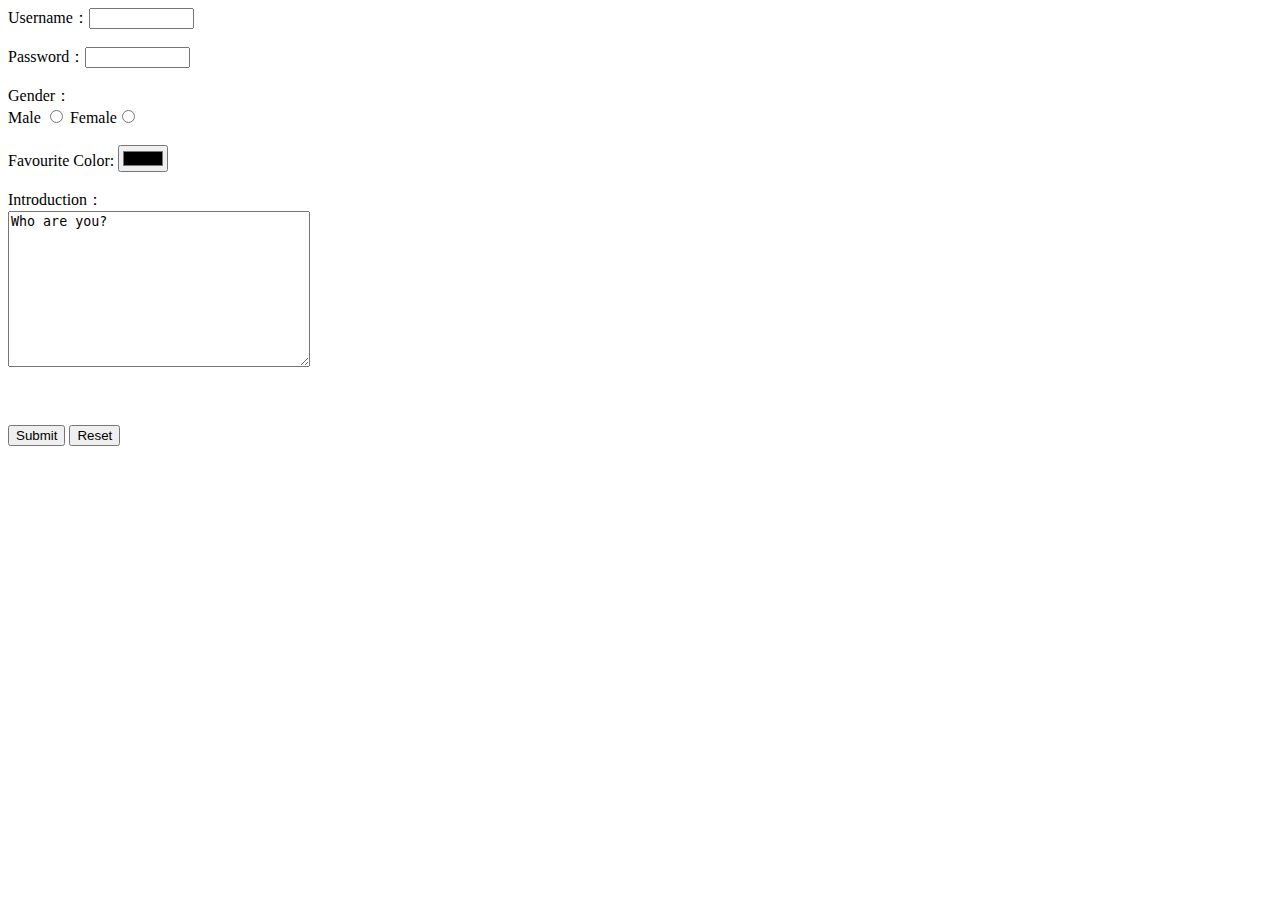
<file: dwd_week2_homework/index.html>
<!DOCTYPE html>
<html>
	<head>
		<meta charset="utf-8"/>
		<title>User Information</title>
		<!-- <link rel="stylesheet" type="text/css" href="style.css" /> -->
	</head>
	<body>

		<form method="GET" action="/processit">
     Username：<input type="text" name="username" value="" size="10" maxlength="5">
     <br>
     <br>
     Password：<input type="password" value="" name="password" size="10">
     <br>
     <br>
     Gender：
		 <!-- <input type="radio" name="gender" checked="checked">Male<input type="radio" name="gender">Female -->
     <br>
		 Male <input type="radio" name="male" value="Male" />
     Female<input type="radio" name="female" value="Female" />
     <br>
     <br>
		 Favourite Color: <input type="color" name="somecolor">
		 <br>
     <br>
     Introduction：<br>
     <textarea cols="35" rows="10" name="introduction">Who are you?</textarea>
     <br>
     <br>
     <br>
     <br>
     <input type="submit" value="Submit">
     <input type="reset" value="Reset">
   </form>

	</body>
</html>
</file>
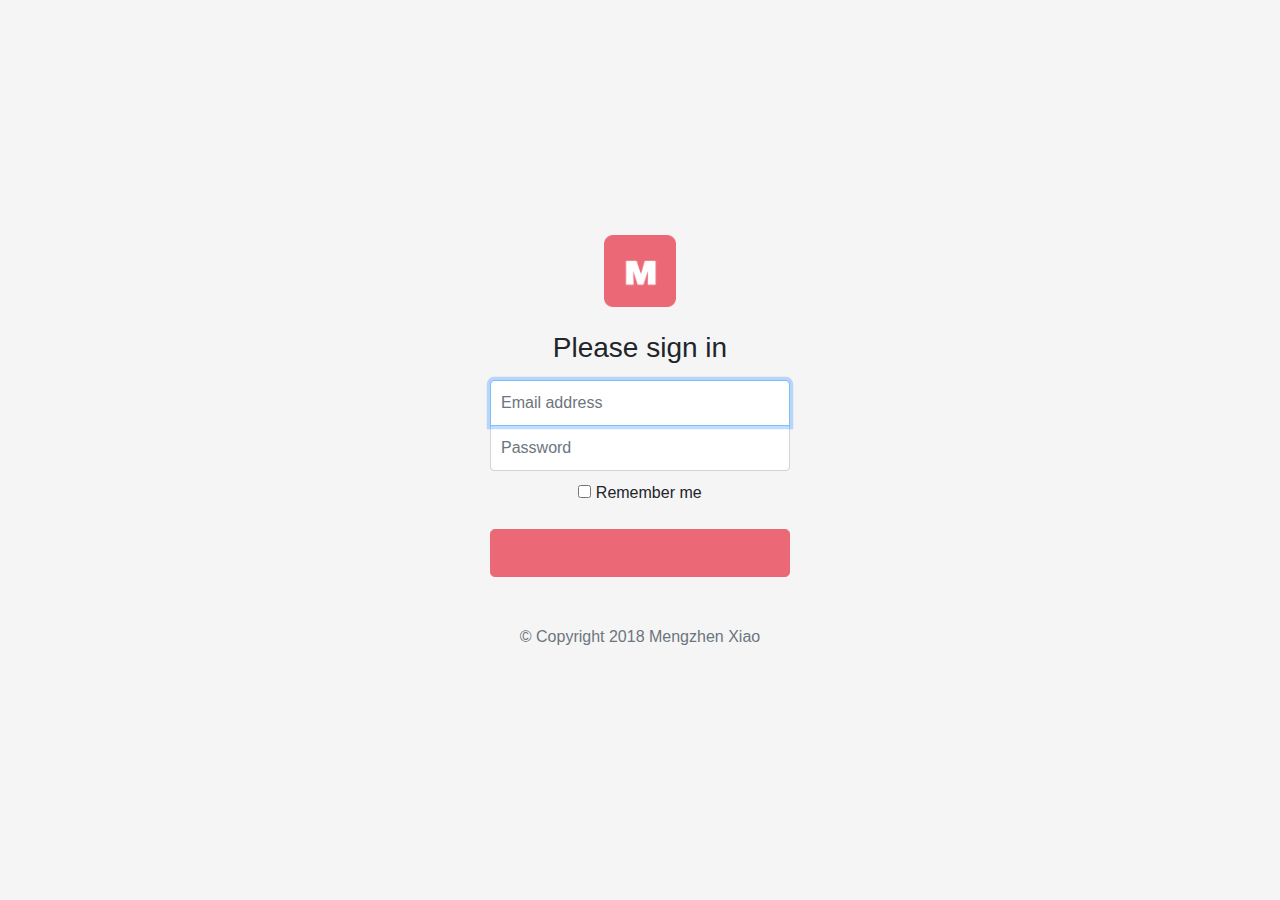
<file: dwd_week3_homework/public/index.html>
<!doctype html>
<html lang="en">
  <head>
    <meta charset="utf-8">
    <meta name="viewport" content="width=device-width, initial-scale=1, shrink-to-fit=no">
    <meta name="description" content="">
    <meta name="author" content="">

    <title>Signin for Mood Palette</title>

    <link href="bootstrap.min.css" rel="stylesheet">
    <link href="signin.css" rel="stylesheet">
  </head>

  <body class="text-center">
    <form class="form-signin" method="GET" action="/templatetest">
      <img class="mb-4" src="icon.png" alt="" width="72" height="72">
      <h1 class="h3 mb-3 font-weight-normal">Please sign in</h1>
      <label for="inputEmail" class="sr-only">Email address</label>
      <input type="email" id="inputEmail" name="inputEmail" class="form-control" placeholder="Email address" required autofocus>
      <label for="inputPassword" class="sr-only"> Password</label>
      <input type="password" id="inputPassword" name="inputPassword" class="form-control" placeholder="Password" required>
      <div class="checkbox mb-3">
        <label>
          <input type="checkbox" value="remember-me"> Remember me
        </label>
      </div>
      <button class="btn btn-lg btn-primary btn-block" style="color:#eb6877"type="submit">Sign in</button>
      <p class="mt-5 mb-3 text-muted">© Copyright 2018 Mengzhen Xiao</p>
    </form>
  </body>
</html>
</file>
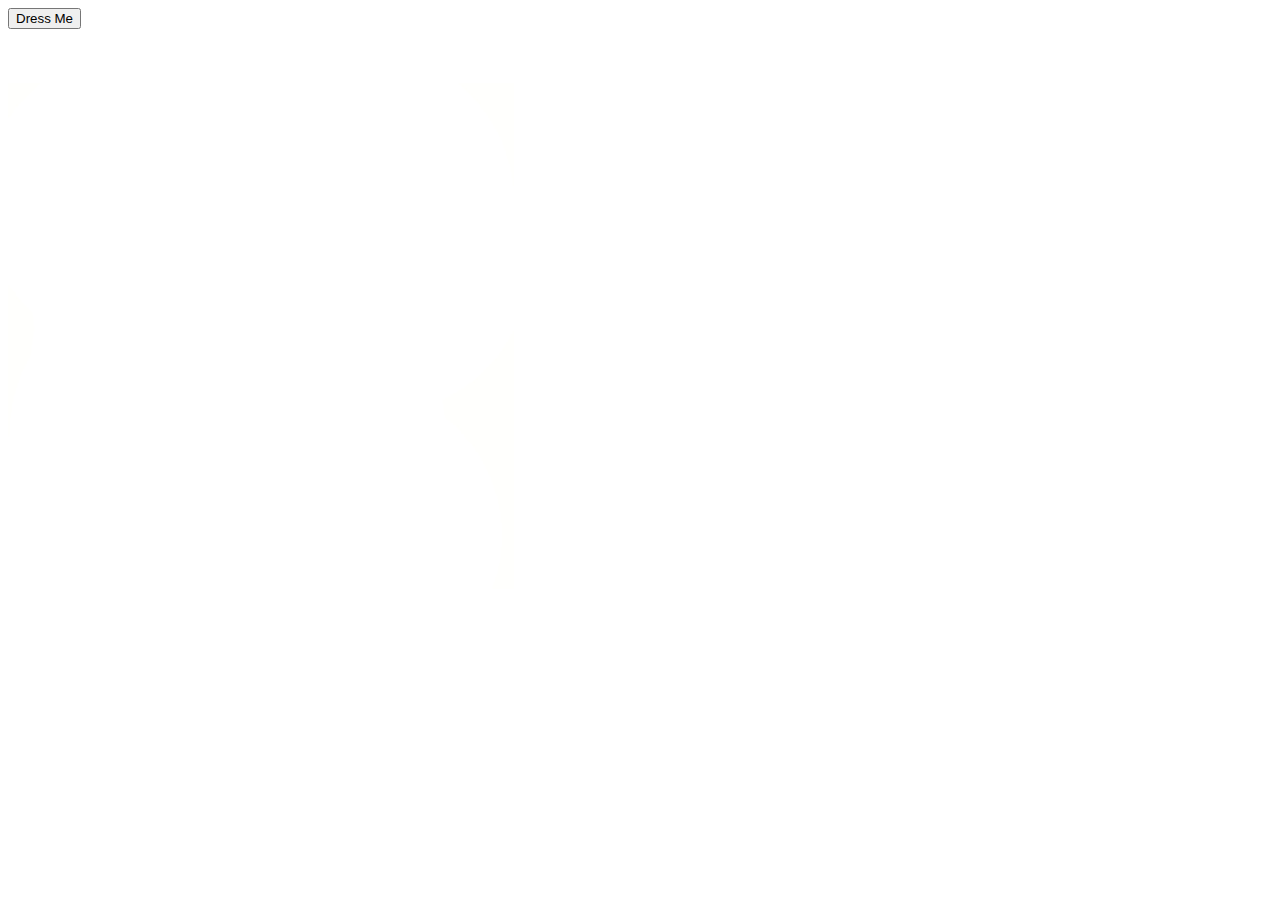
<file: dwd_week4_homework/public/index.html>
<!DOCTYPE html>
<!-- put api url here -->


<html>
  <head>
		  <title>DressMe</title>
			<link rel="stylesheet" type="text/css" href="css.css">
      <script type="text/javascript" src="https://code.jquery.com/jquery-3.3.1.js"></script>
      <script type="text/javascript">
      $('document').ready(
        function(){
          $('#getweather').click(function(){
            $.ajax({
          url: "https://api.openweathermap.org/data/2.5/forecast/daily?q=New%20York&mode=json&units=metric&cnt=2&APPID=001b0f58045147663b1ea518d34d88b4",
          data: {},
          success: function(data) {
           $('#result').html("Tomorrow's temp in NYC is: " + data.list[1].temp.day);
					 $('#result2').html("Dress like this:");

					 if (data.list[1].temp.day>=10){
						  img = $(".test_img").attr('src');
							$(".full_image_pic").attr('src', img);
					 }else{
						 img = $(".test2_img").attr('src');
						 $(".full_image_pic").attr('src', img);
					 }
         },
         error: function(err){
           alert(err);
         }
                  });
          });
        }
      );
</script>
  </head>

  <body>
    <button id="getweather">Dress Me</button>
		</br>
		</br>
    <div id="result"></div>
		<div id="result2"></div>
	  </br>
		</br>

    <img class="full_image_pic" src="default.jpg" width="40%" >
			<div class="img_section">
        <img class="test_img" src="oufit1.JPG">
			  <img class="test2_img" src="oufit2.JPG">
		  </div>


  </body>
</html>
</file>
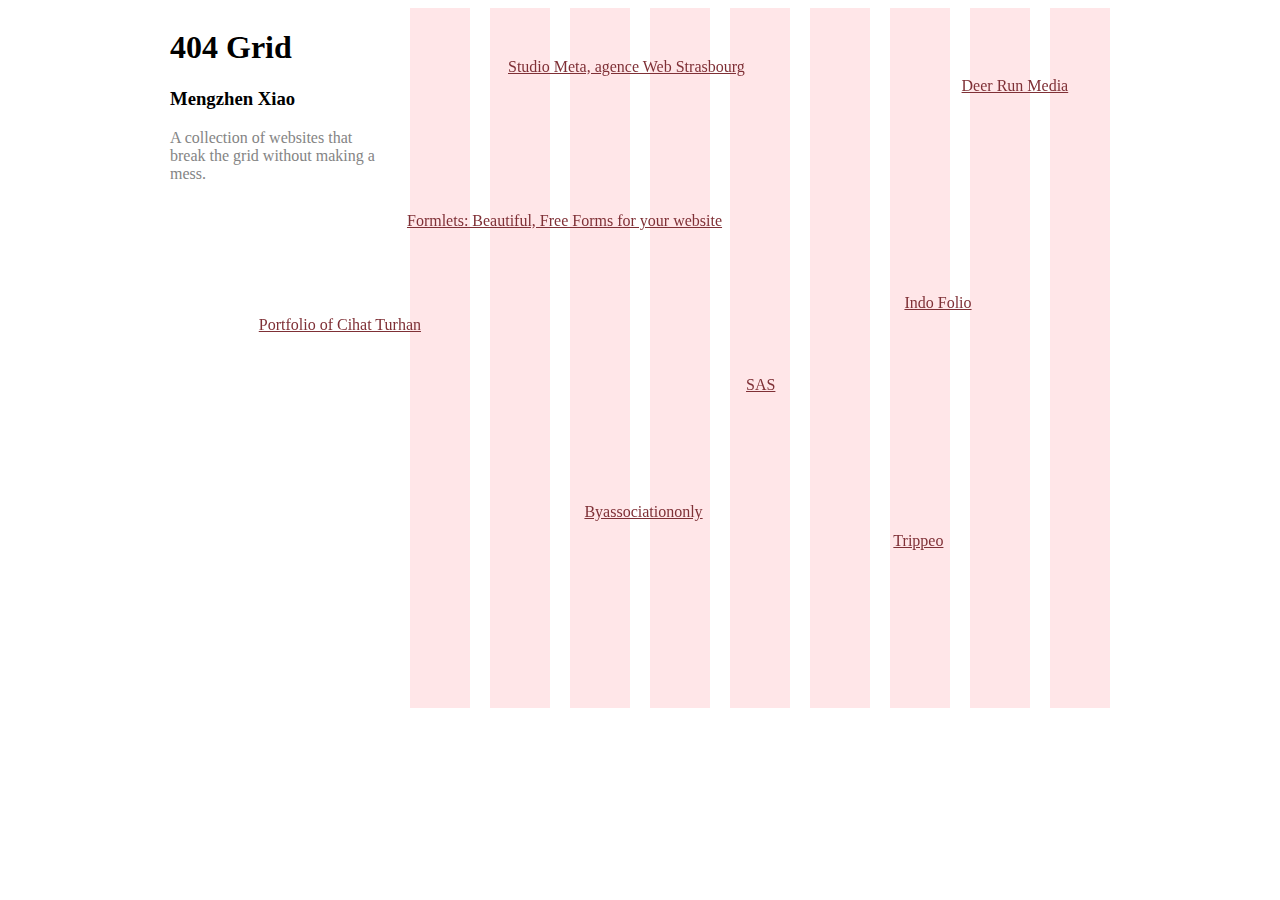
<file: dwd-week1/404-grid.html>
<html>
	<head>
		<title>404-Grid</title>
		<link rel="stylesheet" type="text/css" href="960_12_col.css" />
	</head>

	<body>

		<div class="content">
			<a style="left:500px; top:50px;" href="https://www.studiometa.fr/" target="_blank">Studio Meta, agence Web Strasbourg</a>
			<a style="left:10px; top:308px;" href="http://www.cihadturhan.com/" target="_blank">Portfolio of Cihat Turhan</a>
			<a style="left:-8px; top:204px;" href="https://www.formlets.com/" target="_blank">Formlets: Beautiful, Free Forms for your website</a>
			<a style="left:12px; top:368px;" href="https://www.sas.org.uk/messageinabottle/" target="_blank">SAS</a>
			<a style="left:-183px; top:495px;" href="http://byassociationonly.com/" target="_blank">Byassociationonly</a>
			<a style="left:4px; top:524px;" href="http://v1.trippeo.com/" target="_blank">Trippeo</a>
			<a style="left:-39px; top:286px;" href="http://indofolio.com/" target="_blank">Indo Folio</a>
			<a style="left:-53px; top:69px;" href="http://deerrunmedia.com/client" target="_blank">Deer Run Media</a>
			<a style="left:353px; top:524px;" href="https://www.teamarnold.de/" target="_blank">Team Arnold</a>
		</div>

		<div class="container_12 clearfix">
			<div class="grid_3" style="position:relative; z-index:1;">
			<h1>404 Grid</h1>
			<h3>Mengzhen Xiao</h3>
			<p style="color:#848484;">A collection of websites that break the grid without making a mess.</p>
		</div>

		 <div class="grid_1" style="background: #ffe6e8; color: #ffe6e8; position:relative; z-index:1;">1</div>
			<div class="grid_1" style="background: #ffe6e8; color: #ffe6e8;">2</div>
				<div class="grid_1" style="background: #ffe6e8; color: #ffe6e8;">3</div>
					<div class="grid_1" style="background: #ffe6e8; color: #ffe6e8;">4</div>
						<div class="grid_1" style="background: #ffe6e8; color: #ffe6e8;">5</div>
							<div class="grid_1" style="background: #ffe6e8; color: #ffe6e8;">6</div>
								<div class="grid_1" style="background: #ffe6e8; color: #ffe6e8;">7</div>
									<div class="grid_1" style="background: #ffe6e8; color: #ffe6e8;">8</div>
										<div class="grid_1" style="background: #ffe6e8; color: #ffe6e8;">9</div>
		</div>

	</body>
</html>
</file>
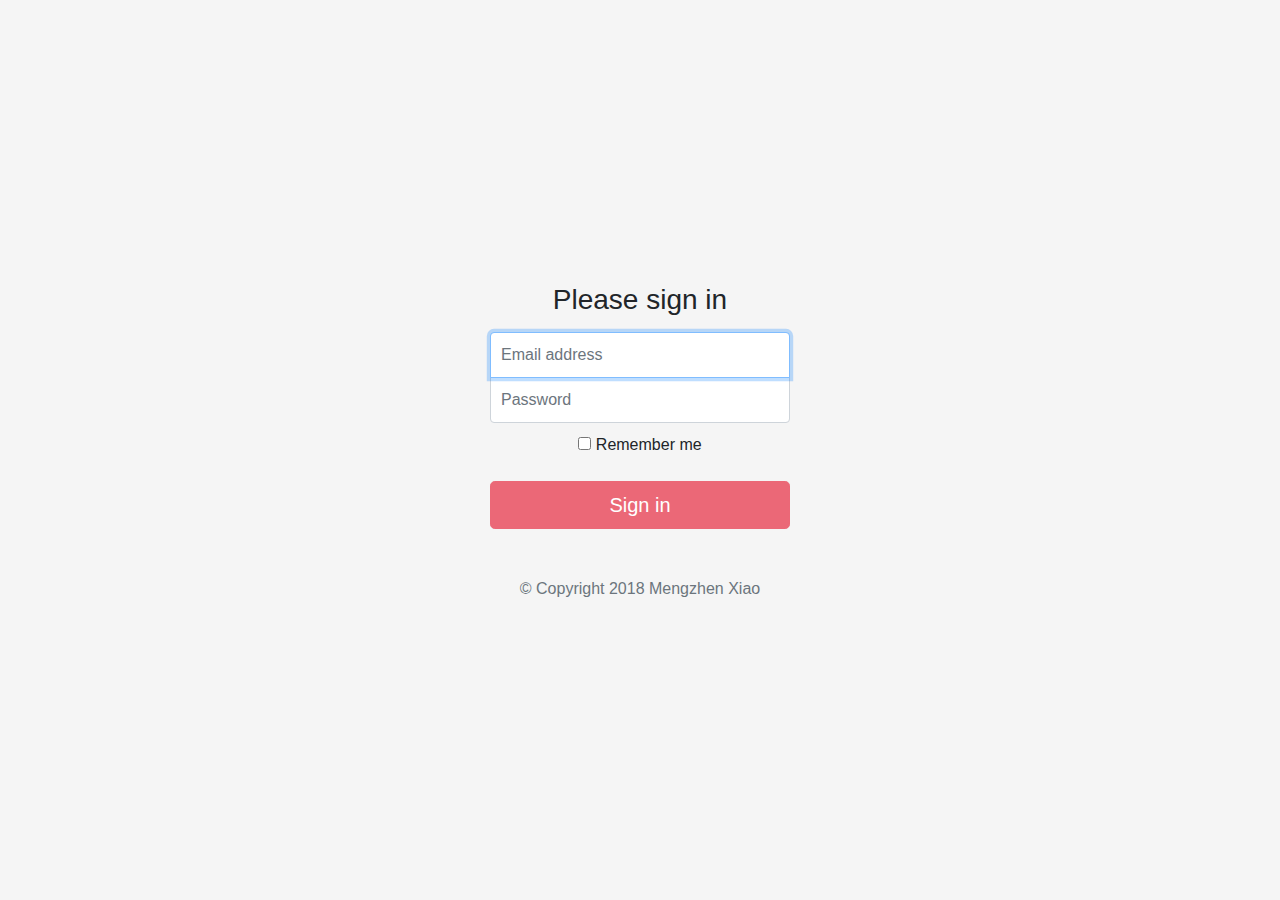
<file: dwd_week3_homework/public/moodpalette.html>
<!doctype html>
<html lang="en">
  <head>
    <meta charset="utf-8">
    <meta name="viewport" content="width=device-width, initial-scale=1, shrink-to-fit=no">
    <meta name="description" content="">
    <meta name="author" content="">

    <title>Signin for Mood Palette</title>

    <link href="bootstrap.min.css" rel="stylesheet">
    <link href="signin.css" rel="stylesheet">
  </head>

  <body class="text-center">
    <form class="form-signin" method="GET" action="/templatetest">
      <!-- <img class="mb-4" src="https://getbootstrap.com/assets/brand/bootstrap-solid.svg" alt="" width="72" height="72"> -->
      <h1 class="h3 mb-3 font-weight-normal">Please sign in</h1>
      <label for="inputEmail" class="sr-only">Email address</label>
      <input type="email" id="inputEmail" name="inputEmail" class="form-control" placeholder="Email address" required autofocus>
      <label for="inputPassword" class="sr-only"> Password</label>
      <input type="password" id="inputPassword" name="inputPassword" class="form-control" placeholder="Password" required>
      <div class="checkbox mb-3">
        <label>
          <input type="checkbox" value="remember-me"> Remember me
        </label>
      </div>
      <button class="btn btn-lg btn-primary btn-block" type="submit">Sign in</button>
      <p class="mt-5 mb-3 text-muted">© Copyright 2018 Mengzhen Xiao</p>
    </form>
  </body>
</html>
</file>
<file: dwd_week3_homework/public/signin.css>
html,
body {
  height: 100%;
}

body {
  display: -ms-flexbox;
  display: -webkit-box;
  display: flex;
  -ms-flex-align: center;
  -ms-flex-pack: center;
  -webkit-box-align: center;
  align-items: center;
  -webkit-box-pack: center;
  justify-content: center;
  padding-top: 40px;
  padding-bottom: 40px;
  background-color: #f5f5f5;
}

.form-signin {
  width: 100%;
  max-width: 330px;
  padding: 15px;
  margin: 0 auto;
}
.form-signin .checkbox {
  font-weight: 400;
}
.form-signin .form-control {
  position: relative;
  box-sizing: border-box;
  height: auto;
  padding: 10px;
  font-size: 16px;
}
.form-signin .form-control:focus {
  z-index: 2;
}
.form-signin input[type="email"] {
  margin-bottom: -1px;
  border-bottom-right-radius: 0;
  border-bottom-left-radius: 0;
}
.form-signin input[type="password"] {
  margin-bottom: 10px;
  border-top-left-radius: 0;
  border-top-right-radius: 0;
}
</file>
<file: dwd_week4_homework/public/css.css>
.img_section{ display: none; }
</file>
<file: dwd-week1/960_12_col.css>
/*
  960 Grid System ~ Core CSS.
  Learn more ~ http://960.gs/

  Licensed under GPL and MIT.
*/

/*
  Forces backgrounds to span full width,
  even if there is horizontal scrolling.
  Increase this if your layout is wider.

  Note: IE6 works fine without this fix.
*/

.content{
position: fixed;
z-index: 2;
background-color: rgba(0,0,0,0);
}

.content a{
  color: #7f3036;
  position: relative;
}

body {
  min-width: 960px;
}

/* `Container
----------------------------------------------------------------------------------------------------*/

.container_12 {
  margin-left: auto;
  margin-right: auto;
  width: 960px;
}

/* `Grid >> Global
----------------------------------------------------------------------------------------------------*/

.grid_1,
.grid_2,
.grid_3,
.grid_4,
.grid_5,
.grid_6,
.grid_7,
.grid_8,
.grid_9,
.grid_10,
.grid_11,
.grid_12 {
  display: inline;
  float: left;
  margin-left: 10px;
  margin-right: 10px;
}

.push_1, .pull_1,
.push_2, .pull_2,
.push_3, .pull_3,
.push_4, .pull_4,
.push_5, .pull_5,
.push_6, .pull_6,
.push_7, .pull_7,
.push_8, .pull_8,
.push_9, .pull_9,
.push_10, .pull_10,
.push_11, .pull_11 {
  position: relative;
}

/* `Grid >> Children (Alpha ~ First, Omega ~ Last)
----------------------------------------------------------------------------------------------------*/

.alpha {
  margin-left: 0;
}

.omega {
  margin-right: 0;
}

/* `Grid >> 12 Columns
----------------------------------------------------------------------------------------------------*/

.container_12 .grid_1 {
  width: 60px;
  height: 700px;
}

.container_12 .grid_2 {
  width: 140px;
}

.container_12 .grid_3 {
  width: 220px;
}

.container_12 .grid_4 {
  width: 300px;
}

.container_12 .grid_5 {
  width: 380px;
}

.container_12 .grid_6 {
  width: 460px;
}

.container_12 .grid_7 {
  width: 540px;
}

.container_12 .grid_8 {
  width: 620px;
}

.container_12 .grid_9 {
  width: 700px;
}

.container_12 .grid_10 {
  width: 780px;
}

.container_12 .grid_11 {
  width: 860px;
}

.container_12 .grid_12 {
  width: 940px;
}

/* `Prefix Extra Space >> 12 Columns
----------------------------------------------------------------------------------------------------*/

.container_12 .prefix_1 {
  padding-left: 80px;
}

.container_12 .prefix_2 {
  padding-left: 160px;
}

.container_12 .prefix_3 {
  padding-left: 240px;
}

.container_12 .prefix_4 {
  padding-left: 320px;
}

.container_12 .prefix_5 {
  padding-left: 400px;
}

.container_12 .prefix_6 {
  padding-left: 480px;
}

.container_12 .prefix_7 {
  padding-left: 560px;
}

.container_12 .prefix_8 {
  padding-left: 640px;
}

.container_12 .prefix_9 {
  padding-left: 720px;
}

.container_12 .prefix_10 {
  padding-left: 800px;
}

.container_12 .prefix_11 {
  padding-left: 880px;
}

/* `Suffix Extra Space >> 12 Columns
----------------------------------------------------------------------------------------------------*/

.container_12 .suffix_1 {
  padding-right: 80px;
}

.container_12 .suffix_2 {
  padding-right: 160px;
}

.container_12 .suffix_3 {
  padding-right: 240px;
}

.container_12 .suffix_4 {
  padding-right: 320px;
}

.container_12 .suffix_5 {
  padding-right: 400px;
}

.container_12 .suffix_6 {
  padding-right: 480px;
}

.container_12 .suffix_7 {
  padding-right: 560px;
}

.container_12 .suffix_8 {
  padding-right: 640px;
}

.container_12 .suffix_9 {
  padding-right: 720px;
}

.container_12 .suffix_10 {
  padding-right: 800px;
}

.container_12 .suffix_11 {
  padding-right: 880px;
}

/* `Push Space >> 12 Columns
----------------------------------------------------------------------------------------------------*/

.container_12 .push_1 {
  left: 80px;
}

.container_12 .push_2 {
  left: 160px;
}

.container_12 .push_3 {
  left: 240px;
}

.container_12 .push_4 {
  left: 320px;
}

.container_12 .push_5 {
  left: 400px;
}

.container_12 .push_6 {
  left: 480px;
}

.container_12 .push_7 {
  left: 560px;
}

.container_12 .push_8 {
  left: 640px;
}

.container_12 .push_9 {
  left: 720px;
}

.container_12 .push_10 {
  left: 800px;
}

.container_12 .push_11 {
  left: 880px;
}

/* `Pull Space >> 12 Columns
----------------------------------------------------------------------------------------------------*/

.container_12 .pull_1 {
  left: -80px;
}

.container_12 .pull_2 {
  left: -160px;
}

.container_12 .pull_3 {
  left: -240px;
}

.container_12 .pull_4 {
  left: -320px;
}

.container_12 .pull_5 {
  left: -400px;
}

.container_12 .pull_6 {
  left: -480px;
}

.container_12 .pull_7 {
  left: -560px;
}

.container_12 .pull_8 {
  left: -640px;
}

.container_12 .pull_9 {
  left: -720px;
}

.container_12 .pull_10 {
  left: -800px;
}

.container_12 .pull_11 {
  left: -880px;
}

/* `Clear Floated Elements
----------------------------------------------------------------------------------------------------*/

/* http://sonspring.com/journal/clearing-floats */

.clear {
  clear: both;
  display: block;
  overflow: hidden;
  visibility: hidden;
  width: 0;
  height: 0;
}

/* http://www.yuiblog.com/blog/2010/09/27/clearfix-reloaded-overflowhidden-demystified */

.clearfix:before,
.clearfix:after,
.container_12:before,
.container_12:after {
  content: '.';
  display: block;
  overflow: hidden;
  visibility: hidden;
  font-size: 0;
  line-height: 0;
  width: 0;
  height: 0;
}

.clearfix:after,
.container_12:after {
  clear: both;
}

/*
  The following zoom:1 rule is specifically for IE6 + IE7.
  Move to separate stylesheet if invalid CSS is a problem.
*/

.clearfix,
.container_12 {
  zoom: 1;
}
</file>
